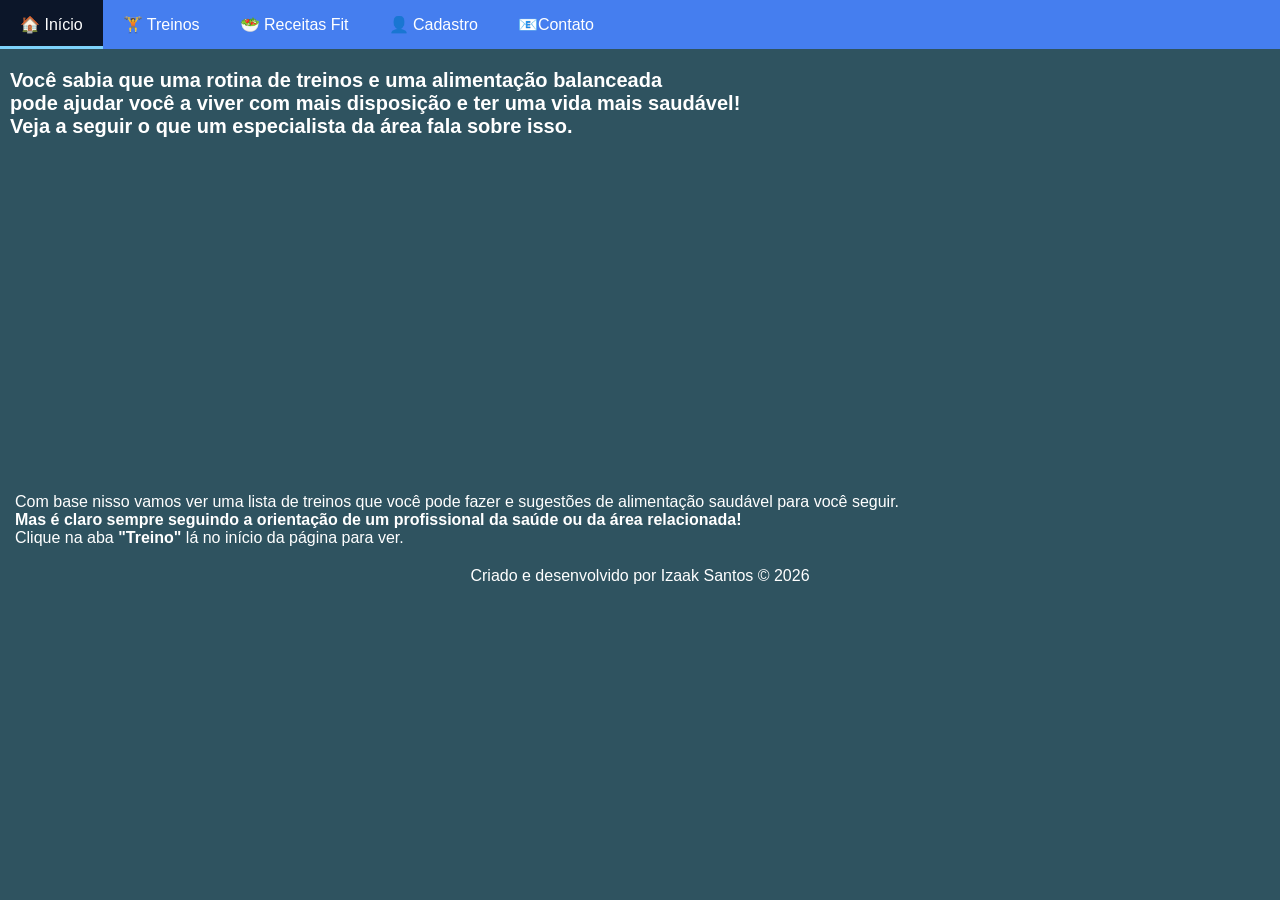
<file: index.html>
﻿<!DOCTYPE html>
<html lang="pt-br">

<head>
    <meta charset="UTF-8">
    <meta name="viewport" content="width=device-width, initial-scale=1.0">
    <link rel="stylesheet" href="style.css">
    <title>FitLife</title>
</head>

<body>
    <header>
        <nav>
            <ul class="menulist ">
                <li class="menuitem"><a href="index.html" class="active" aria-current="page">🏠 Início</a></li>
                <li class="menuitem"><a href="treinos.html">🏋️ Treinos</a></li>
                <li class="menuitem"><a href="alimentacao.html">🥗 Receitas Fit</a></li>
                <li class="menuitem"><a href="login.html">👤 Cadastro</a></li>
                <li class="menuitem">
                    <details class="contact-menu">
                        <summary class="dropbutton">📧Contato</summary>
                        <div class="dropcontent">
                            <a href="https://github.com/IzaakCod" target="_blank" rel="noopener noreferrer">📂
                                Github</a>
                            <a href="https://www.linkedin.com/in/izaak-nascimento-78678040a" target="_blank"
                                rel="noopener noreferrer">💼 Linkedin</a>
                            <a href="https://www.instagram.com/izaaksntts?igsh=MWZxOWgxNDcxbGVwMA%3D%3D" target="_blank"
                                rel="noopener noreferrer">📷
                                Instagram</a>
                            <a href="https://mail.google.com/mail/?view=cm&amp;to=zaaknascimentosantos@gmail.com"
                                target="_blank" rel="noopener noreferrer"> ✉️ E-mail</a>
                        </div>
                    </details>
                </li>
            </ul>
        </nav>
    </header>
    <main>
        <h3 class="subtitulo">Você sabia que uma rotina de treinos e uma alimentação balanceada<br>
            pode ajudar você a viver com mais disposição e ter uma vida mais saudável!<br>
            Veja a seguir o que um especialista da área fala sobre isso.</h3>

        <iframe width="560" height="315"
            src="https://www.youtube.com/embed/98aKpjFwd4s?si=lL0Y-itrsMK7NUBj&amp;controls=0"
            title="YouTube video player" frameborder="0"
            allow="accelerometer; autoplay; clipboard-write; encrypted-media; gyroscope; picture-in-picture; web-share"
            referrerpolicy="strict-origin-when-cross-origin" allowfullscreen>
        </iframe>
        <p>Com base nisso vamos ver uma lista de treinos que você pode fazer e sugestões de alimentação saudável para
            você
            seguir.<br>
            <b>Mas é claro sempre seguindo a orientação de um profissional da saúde ou da área relacionada!<br></b>
            Clique na aba <b>"Treino"</b> lá no início da página para ver.
        </p>

    </main>

    <footer>
        Criado e desenvolvido por Izaak Santos &copy; 2026
    </footer>

</body>


</html>
</file>
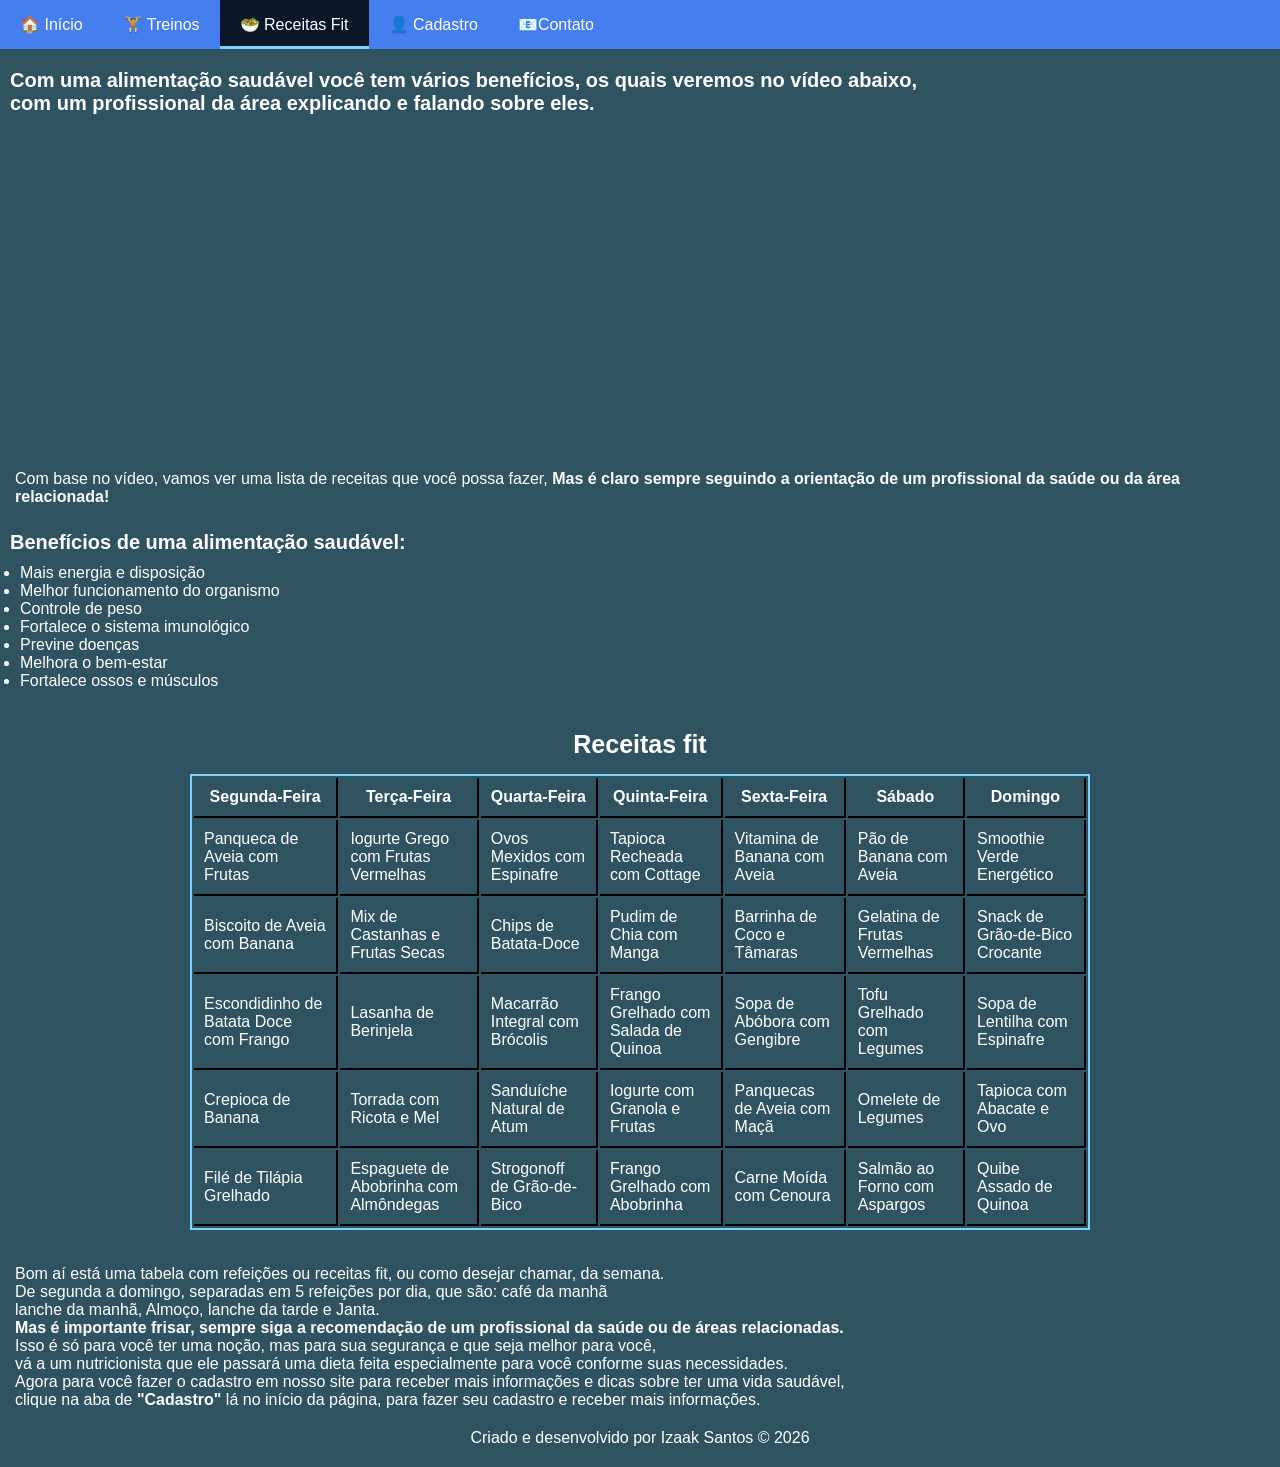
<file: alimentacao.html>
<!DOCTYPE html>
<html lang="pt-br">

<head>
    <meta charset="UTF-8">
    <meta name="viewport" content="width=device-width, initial-scale=1.0">
    <title>Alimentação Saudável</title>
    <link rel="stylesheet" href="style.css">

</head>

<body>
    <header>
        <nav>
            <ul class="menulist ">
                <li class="menuitem"><a href="index.html">🏠 Início</a></li>
                <li class="menuitem"><a href="treinos.html">🏋️ Treinos</a></li>
                <li class="menuitem"><a href="alimentacao.html" class="active" aria-current="page">🥗 Receitas Fit</a>
                </li>
                <li class="menuitem"><a href="login.html">👤 Cadastro</a></li>
                <li class="menuitem">
                    <details class="contact-menu">
                        <summary class="dropbutton">📧Contato</summary>
                        <div class="dropcontent">
                            <a href="https://github.com/IzaakCod" target="_blank" rel="noopener noreferrer">📂 Github</a>
                            <a href="https://www.linkedin.com/in/izaak-nascimento-78678040a" target="_blank"
                            rel="noopener noreferrer">💼 Linkedin</a>
                            <a href="https://www.instagram.com/izaaksntts?igsh=MWZxOWgxNDcxbGVwMA%3D%3D" target="_blank"
                            rel="noopener noreferrer">📷
                            Instagram</a>
                            <a href="https://mail.google.com/mail/?view=cm&amp;to=zaaknascimentosantos@gmail.com"
                            target="_blank" rel="noopener noreferrer"> ✉️ E-mail</a>
                        </div>
                    </details>
                </li>
            </ul>
        </nav>
    </header>
    <main>
        <h3>Com uma alimentação saudável você tem vários benefícios, os quais veremos no vídeo abaixo,<br>
            com um profissional da área explicando e falando sobre eles.</h3>
        <section>
            <iframe width="560" height="315" src="https://www.youtube.com/embed/LEhHWjwt4PU?si=iSPFYmE3XLw1ngB5"
                title="YouTube video player" frameborder="0"
                allow="accelerometer; autoplay; clipboard-write; encrypted-media; gyroscope; picture-in-picture; web-share"
                referrerpolicy="strict-origin-when-cross-origin" allowfullscreen>
            </iframe>
        </section>
        <p>Com base no vídeo, vamos ver uma lista de receitas que você possa fazer,
            <b>Mas é claro sempre seguindo a orientação de um profissional da saúde ou da área relacionada!</b>
        </p>
        <section>
            <h3>Benefícios de uma alimentação saudável:</h3>
            <ul>
                <li>Mais energia e disposição</li>
                <li>Melhor funcionamento do organismo</li>
                <li>Controle de peso</li>
                <li>Fortalece o sistema imunológico</li>
                <li>Previne doenças</li>
                <li>Melhora o bem-estar</li>
                <li>Fortalece ossos e músculos</li>
            </ul>
        </section>
        <div class="tabela">
            <table>
                <caption>Receitas fit</caption>
                <thead>
                    <tr>
                        <th scope="col">Segunda-Feira</th>
                        <th scope="col">Terça-Feira</th>
                        <th scope="col">Quarta-Feira</th>
                        <th scope="col">Quinta-Feira</th>
                        <th scope="col">Sexta-Feira</th>
                        <th scope="col">Sábado</th>
                        <th scope="col">Domingo</th>
                    </tr>
                </thead>
                <tbody>
                    <tr>
                        <td>Panqueca de Aveia com Frutas</td>
                        <td>Iogurte Grego com Frutas Vermelhas</td>
                        <td>Ovos Mexidos com Espinafre</td>
                        <td>Tapioca Recheada com Cottage</td>
                        <td>Vitamina de Banana com Aveia</td>
                        <td>Pão de Banana com Aveia</td>
                        <td>Smoothie Verde Energético</td>
                    </tr>
                    <tr>
                        <td>Biscoito de Aveia com Banana</td>
                        <td>Mix de Castanhas e Frutas Secas</td>
                        <td>Chips de Batata-Doce</td>
                        <td>Pudim de Chia com Manga</td>
                        <td>Barrinha de Coco e Tâmaras</td>
                        <td>Gelatina de Frutas Vermelhas</td>
                        <td>Snack de Grão-de-Bico Crocante</td>
                    </tr>
                    <tr>
                        <td>Escondidinho de Batata Doce com Frango</td>
                        <td>Lasanha de Berinjela</td>
                        <td>Macarrão Integral com Brócolis</td>
                        <td>Frango Grelhado com Salada de Quinoa</td>
                        <td>Sopa de Abóbora com Gengibre</td>
                        <td>Tofu Grelhado com Legumes</td>
                        <td>Sopa de Lentilha com Espinafre</td>
                    </tr>
                    <tr>
                        <td>Crepioca de Banana</td>
                        <td>Torrada com Ricota e Mel</td>
                        <td>Sanduíche Natural de Atum</td>
                        <td>Iogurte com Granola e Frutas</td>
                        <td>Panquecas de Aveia com Maçã</td>
                        <td>Omelete de Legumes</td>
                        <td>Tapioca com Abacate e Ovo</td>
                    </tr>
                    <tr>
                        <td>Filé de Tilápia Grelhado</td>
                        <td>Espaguete de Abobrinha com Almôndegas</td>
                        <td>Strogonoff de Grão-de-Bico</td>
                        <td>Frango Grelhado com Abobrinha</td>
                        <td>Carne Moída com Cenoura</td>
                        <td>Salmão ao Forno com Aspargos</td>
                        <td>Quibe Assado de Quinoa</td>
                    </tr>
                </tbody>
            </table>
        </div>
        <p>Bom aí está uma tabela com refeições ou receitas fit, ou como desejar chamar, da semana.<br>
            De segunda a domingo, separadas em 5 refeições por dia, que são: café da manhã<br>
            lanche da manhã, Almoço, lanche da tarde e Janta.<br>
            <b>Mas é importante frisar, sempre siga a recomendação de um profissional da saúde ou de áreas
                relacionadas.</b><br>
            Isso é só para você ter uma noção, mas para sua segurança e que seja melhor para você,<br>
            vá a um nutricionista que ele passará uma dieta feita especialmente para você conforme suas
            necessidades.<br>
            Agora para você fazer o cadastro em nosso site para receber mais informações e dicas sobre ter uma vida
            saudável,<br>
            clique na aba de <b>"Cadastro"</b> lá no início da página, para fazer seu cadastro e receber mais
            informações.
        </p>
    </main>

    <footer>
        Criado e desenvolvido por Izaak Santos &copy; 2026
    </footer>
</body>

</html>
</file>
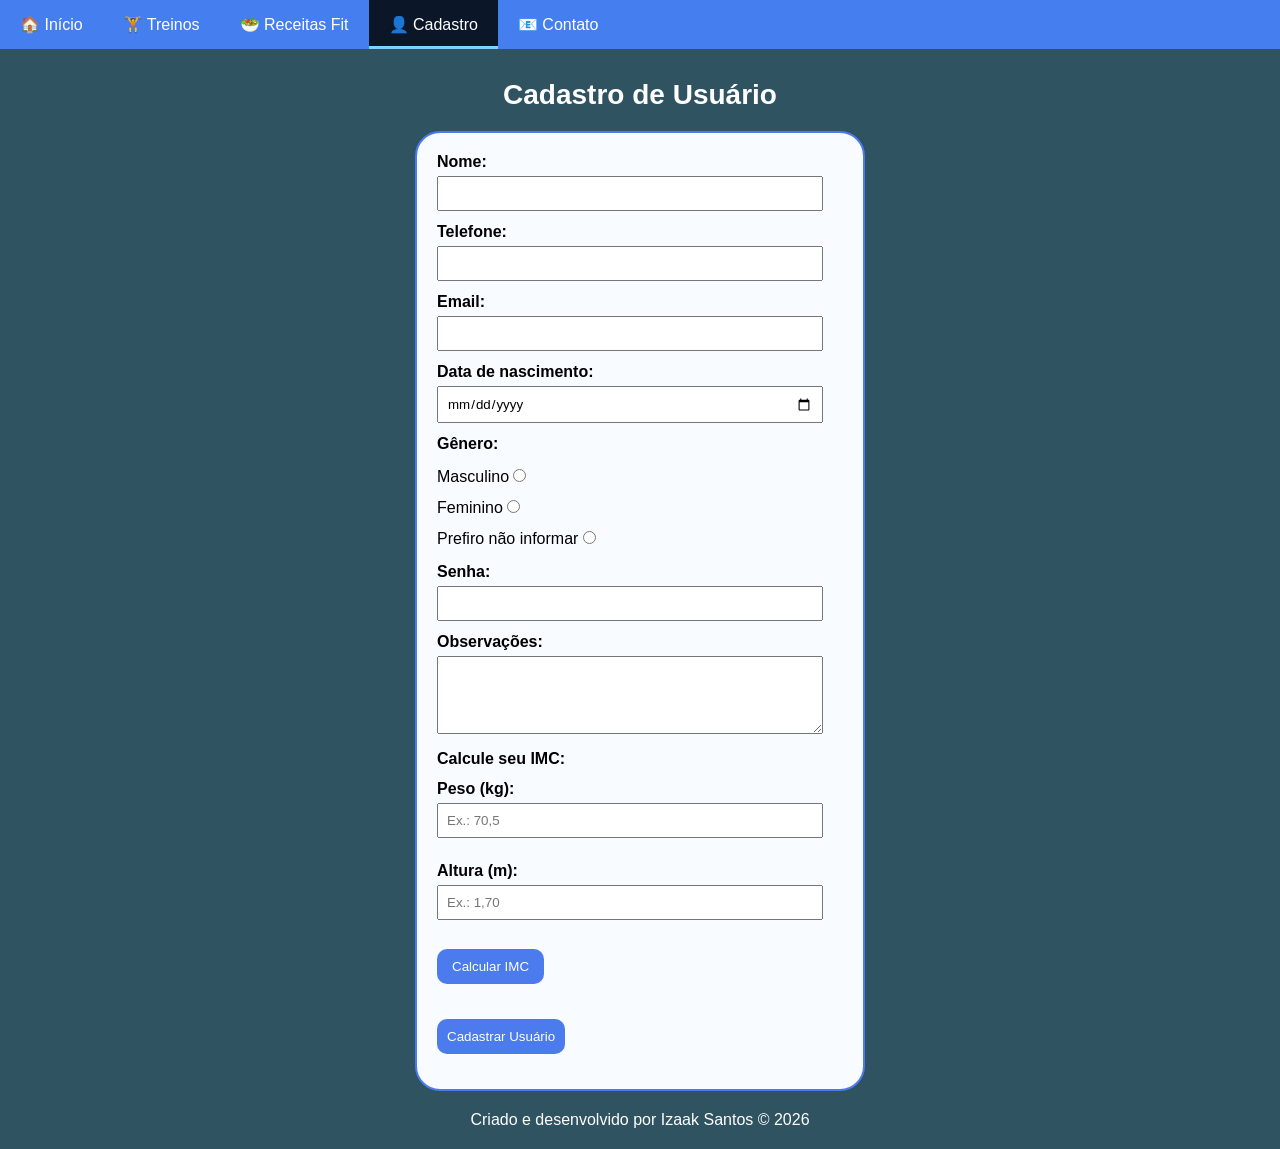
<file: login.html>
<!DOCTYPE html>
<html lang="pt-br">

<head>
    <meta charset="UTF-8">
    <meta name="viewport" content="width=device-width, initial-scale=1.0">
    <title>Cadastro de Usuário</title>
    <link rel="stylesheet" href="style.css">

</head>

<body>
    <header>
        <nav>
            <ul class="menulist ">
                <li class="menuitem"><a href="index.html">🏠 Início</a></li>
                <li class="menuitem"><a href="treinos.html">🏋️ Treinos</a></li>
                <li class="menuitem"><a href="alimentacao.html">🥗 Receitas Fit</a></li>
                <li class="menuitem"><a href="login.html" class="active" aria-current="page">👤 Cadastro</a></li>
                <li class="menuitem">
                    <details class="contact-menu">
                        <summary class="dropbutton">📧 Contato</summary>
                        <div class="dropcontent">
                            <a href="https://github.com/IzaakCod" target="_blank" rel="noopener noreferrer">📂
                                Github</a>
                            <a href="https://www.linkedin.com/in/izaak-nascimento-78678040a" target="_blank"
                                rel="noopener noreferrer">💼 Linkedin</a>
                            <a href="https://www.instagram.com/izaaksntts?igsh=MWZxOWgxNDcxbGVwMA%3D%3D" target="_blank"
                                rel="noopener noreferrer">📷
                                Instagram</a>
                            <a href="https://mail.google.com/mail/?view=cm&amp;to=zaaknascimentosantos@gmail.com"
                                target="_blank" rel="noopener noreferrer"> ✉️ E-mail</a>
                        </div>
                    </details>
                </li>
            </ul>
        </nav>
        <h1>Cadastro de Usuário</h1>
    </header>
    <main>
        <form id="formCadastro" method="post">

            <label class="titulo" for="nome">Nome:</label>
            <input type="text" id="nome" name="nome" minlength="5" maxlength="15" required=""><br>

            <label class="titulo" for="telefone">Telefone:</label>
            <input type="tel" id="telefone" name="telefone" maxlength="11" pattern="[0-9]{11}" required=""><br>

            <label class="titulo" for="email">Email:</label>
            <input type="email" id="email" name="email" required=""><br>

            <label class="titulo" for="data">Data de nascimento:</label>
            <input type="date" id="data" name="dataNascimento" required=""><br>

            <label class="titulo-genero">Gênero:</label>

            <div class="radio-group">
                <label class="radio-label">
                    Masculino
                    <input type="radio" name="genero" value="M">
                </label><br>

                <label class="radio-label">
                    Feminino
                    <input type="radio" name="genero" value="F">
                </label><br>

                <label class="radio-label">
                    Prefiro não informar
                    <input type="radio" name="genero" value="N">
                </label>
            </div>

            <label class="titulo" for="senha">Senha:</label>
            <input type="password" id="senha" name="senha" minlength="6" required=""><br>

            <label class="titulo" for="obs">Observações:</label>
            <textarea name="observacoes" id="obs" rows="4" cols="30"></textarea><br>

            <label><b>Calcule seu IMC:</b></label>

            <div class="campo-imc">
                <label class="titulo" for="peso">Peso (kg):</label>
                <input type="text" id="peso" name="peso" inputmode="decimal" placeholder="Ex.: 70,5">
            </div>

            <div class="campo-imc">
                <label class="titulo" for="altura">Altura (m):</label>
                <input type="text" id="altura" name="altura" inputmode="decimal" placeholder="Ex.: 1,70">
            </div>

            <button type="button" class="botao-imc" onclick="calcularIMC()">Calcular IMC</button>

            <p id="resultado" class="resultado-imc" aria-live="polite"></p>

            <input type="submit" class="botao-cadastro" value="Cadastrar Usuário">
            <p id="mensagemCadastro" class="mensagem-cadastro" role="status" aria-live="polite"></p>
        </form>
    </main>

    <footer>
        Criado e desenvolvido por Izaak Santos &copy; 2026
    </footer>

    <script src="imc.js"></script>
</body>

</html>
</file>
<file: style.css>
:root {
    --cor-fundo: #123b4adf;
    --cor-menu: rgb(69, 126, 239);
    --cor-menu-hover: rgba(0, 0, 0, 0.826);
    --cor-destaque: #7DD3FC;
    --cor-acao: #4b7bec;
    --cor-acao-hover: #3b65c7;
    --cor-formulario: #f8fbff;
}

* {
    /* O Seletor Universal, Este é o seletor universal.
     O que você coloca aqui afeta todos os elementos da página de uma vez */
    margin: 0px;
    /* margin: 0px; e padding: 0px;: Eles "zeram" o espaçamento padrão que os navegadores colocam automaticamente nos elementos.
                  Isso é chamado de Reset CSS e serve para você ter controle total do layout. */
    padding: 0px;
    box-sizing: border-box;
    font-family: Arial, Helvetica, sans-serif;
    /* font-family: Arial, Helvetica, sans-serif;:
     Define a fonte principal do site. Se o computador não tiver Arial, tenta Helvetica, e assim por diante. */
}

body {
    /*Representa o corpo da página inteira.  */
    background-color: var(--cor-fundo);
    /* Pinta o fundo da sua página inteira com um azul petróleo escuro */
    font-family: Arial, Helvetica, sans-serif;

}

nav {
    background-color: var(--cor-menu);
}

h1 {
    text-align: center;
    /* Centraliza o texto horizontalmente */
    clear: both;
    /* Diz para o título (h1) e para o formulário (form) que eles não podem ficar do lado de nenhum outro elemento (como o seu menu azul).
    Eles são obrigados a "limpar" o espaço e começar na próxima linha disponível abaixo dele. */
    display: block;
    padding-top: 10px;
    /*Serve para dar um respiro visual, assim o texto "Cadastro de Usuário" não fica tão colado no menu quando descer! */
    text-align: center;
    /*Centraliza o texto.  */
    margin-top: 20px;
    /* Espaço acima do título. */
    margin-bottom: 20px;
    /* Espaço abaixo do título. */
    font-size: 28px;
    color: white;


}

@media (max-width:768px) {
    h1 {
        font-size: 28px;
        /* No celular o título fica um pouco menor. */
        color: white;
    }
}

h3 {
    padding-top: 10px;
    margin: 10px;
    font-size: 20px;
    color: white;

}

h4 {
    margin: 10px;
    color: white;
}

p {
    /* (Parágrafos de texto) */
    clear: both;
    /* Assim como no main, aplicar isso aos parágrafos garante que nenhum texto flutue acidentalmente para o lado do menu ou de imagens flutuantes.
    Ele obriga o texto a sempre iniciar em uma linha limpa abaixo dos elementos anteriores. */
    margin: 15px;
    color: white;
}

iframe {
    /* (Seu vídeo do YouTube) */
    display: block;
    /* Ao mudar para display block, o iframe passa a exigir uma linha inteira só para ele, forçando uma quebra de linha antes e depois.
    Isso impede que qualquer texto ou nome fique colado na lateral do vídeo. */
    max-width: 100%;
    /* Garante que não vaze da tela do dispositivo que está sendo visto */
    margin: 20px auto;
    /* Adiciona um espaço em cima e embaixo do vídeo, mantendo as laterais zeradas */
}

main {
    /* (O contêiner principal da página) */
    clear: both;
    /* Esta é a regra mágica que empurrou o conteúdo para baixo do menu. Se o seu menu estiver usando técnicas como float: left ou float: right,
    os elementos que vêm depois tendem a subir e preencher o espaço vazio ao lado dele. O clear: both diz ao navegador: "ignore os espaços ao lado, vá para debaixo de qualquer elemento flutuante anterior". */
    display: block;
    /* Garante que o contêiner principal aja como um bloco estrutural sólido. */
    width: 100%;
    /* Faz com que a área principal ocupe toda a largura da tela. */
}

.menulist {
    list-style: none;
    padding: 0;
    margin: 0;

    display: flex;
    /* Coloca todos os itens lado a lado */

    justify-content: flex-start;
    /* Alinha os itens à esquerda */

    flex-wrap: wrap;
    /* Se faltar espaço, permite quebrar a linha */
}

.menuitem {
    /* .menuitem: São os itens individuais do menu (geralmente tags <li>). */
    position: relative;
    /* Deixa o item posicionado de forma "relativa". Isso é essencial para que o submenu saiba de onde ele deve "nascer" quando for ativado. */
    background-color: var(--cor-menu);
    /* Define a cor principal dos botões do seu menu. Esse código RGB (Red, Green, Blue) gera aquele tom de azul vibrante. */

}

.menuitem a,
.menuitem>.contact-menu>summary {
    /* .menuitem a: São os links clicáveis dentro do menu. */
    display: block;
    /* Faz com que todo o espaço em volta da palavra também seja clicável, transformando o link em um "bloco" ou "botão". */
    color: white;
    /* Deixa a letra do link branca. */
    text-decoration: none;
    /* Tira aquele sublinhado chato que todo link HTML tem por padrão. */
    padding: 15px 20px;
    /* Cria o "recheio" do botão. Dá 15 pixels de espaço em cima/embaixo e 20 pixels nas laterais da palavra. */
}

.menuitem a:hover,
.menuitem>.contact-menu>summary:hover {
    /* Efeitos de Mouse (:hover) */
    /* .menuitem a:hover: O :hover é acionado quando o usuário passa o mouse por cima. Aqui, ele muda a cor de fundo do link para um azul mais claro. */
    background-color: var(--cor-menu-hover);
    /* Define a cor que o botão vai ficar quando o mouse passar por cima. Esse código RGB gera um azul mais claro e acinzentado,
     criando aquele efeito visual de que o botão está sendo selecionado ou iluminado. */
}

.contact-menu>summary {
    cursor: pointer;
    list-style: none;
}

.contact-menu>summary::-webkit-details-marker {
    display: none;
}

.contact-menu[open]>.dropcontent {
    display: block;
}

.menuitem>a[aria-current="page"] {
    background-color: var(--cor-menu-hover);
    box-shadow: inset 0 -3px 0 var(--cor-destaque);
}

.menuitem a:focus-visible,
.contact-menu>summary:focus-visible {
    outline: 3px solid var(--cor-destaque);
    outline-offset: -3px;
}

.dropcontent {
    /* O Submenu / Dropdown (.dropcontent) */
    /* .dropcontent: É a caixa que guarda os links secundários (que ficam escondidos). */
    position: absolute;
    /* Faz essa caixa "flutuar" na tela, descolada do resto do conteúdo, para não empurrar os textos para baixo quando aparecer. */
    display: none;
    /* Esconde o submenu. Ele não vai aparecer na tela até receber uma ordem contrária. */
    top: 100%;
    /* top: 100%; e left: 0;: Dizem para o submenu aparecer exatamente grudado na parte de baixo (100%) e alinhado à esquerda (0) do menu principal. */
    left: 0;
    min-width: 160px;
    /* Garante uma largura mínima para os textos do submenu não ficarem espremidos. */
    background-color: var(--cor-menu);
    /* Define a cor de fundo da caixa do submenu (a que fica escondida e aparece ao passar o mouse).
     Note que é exatamente o mesmo azul do .menuitem. Isso serve para manter a consistência visual, fazendo com que o submenu pareça uma extensão natural do menu principal.*/
    box-shadow: 0px 8px 16px rgba(0, 0, 0, .2);
    /* Cria um efeito de sombra (em tom preto com 20% de transparência) para dar a ilusão de que o submenu está saltando da tela. */
}

.dropcontent a {
    /* .dropcontent a: Estiliza os links de dentro do submenu. Funciona igual aos links do menu principal, mas com um padding ligeiramente menor (12px 16px). */
    display: block;
    color: white;
    text-decoration: none;
    padding: 12px 16px;

}

.subtitulo {
    /* Classe criada para estilizar subtítulos da página. */
    color: white;
    /* Serve para mudar a cor do subtitulo que definir */
    margin: 10px;
    /* Cria um espaço externo ao redor do subtítulo. */
    padding-top: 10px;
    /* Adiciona um pequeno espaço interno acima do texto,
       afastando-o do elemento anterior. */
}

footer {
    /* Rodapé da página. É a área onde ficam informações finais do site, como autor,
       direitos autorais e links para contato. */
    text-align: center;
    margin: 20px;
    /* Cria um espaçamento de 20px em cima e embaixo, deixando o rodapé mais centralizado.*/
    color: white;
}

table>caption {
    /* Seleciona apenas o título (caption) que é filho direto da tabela (table). */
    margin: 10px;
    /* Adiciona um pequeno espaço ao redor do título da tabela,
       evitando que ele fique colado nela. */
}

img {
    /* Estiliza todas as imagens da página. */
    display: block;
    /* Faz a imagem ocupar uma linha inteira,
       evitando que fique ao lado de outros elementos. */
    max-width: 100%;
    /* Nunca deixa a imagem ser maior que a tela.. */
    height: auto;
    /* Mantém a proporção da imagem. */
    margin: 0px auto;
    /* Adiciona um espaço externo ao redor da imagem. */

}

ul {
    list-style-type: disc;
    /* Força o navegador a mostrar as bolinhas padrão */
    padding-left: 20px;
    /* Dá o espaço necessário na esquerda para que elas apareçam na tela */
    margin-bottom: 5px;
    /* Aproveita para afastar a lista do conteúdo de baixo */
    color: white;
}

/* 1. Estilizando a própria tabela */
table {
    margin: 20px auto;
    /* Espaçamento externo da tabela e centralização. */
    width: 95%;
    /* Ela ocupará toda a largura disponível. */
    border: 2px solid var(--cor-destaque);
    /* Cria a borda externa da tabela */
    max-width: 900px;
    /* Nunca fica gigantesca. */
    color: white;
}

.tabela {

    overflow-x: auto;

}

/* 2. Estilizando as células */
th,
td {
    border: 2px solid black;
    /* Cria as bordas das células */
    padding: 10px;
    /* Espaço interno entre o texto e a borda. */
}

/* 3. Remove as bordas duplicadas */
th,
td {
    border-top: none;
    /* Remove a borda superior das células. */
    border-left: none;
    /* Remove a borda esquerda das células. */
}

th:first-child,
td:first-child {
    border-left: none;
    /* Garante que a primeira coluna não tenha borda à esquerda. */
}

tr:first-child th {
    border-top: none;
    /* Garante que a primeira linha da tabela não tenha borda superior. */
}

/* 4. Destaca a linha quando o mouse passa */
tbody tr:hover {
    background-color: rgb(0, 132, 255);
    /* Muda a cor da linha quando o usuário passa o mouse,
       facilitando a visualização da informação. */
}

/* 1. Estilizando o título da tabela */
caption {
    font-size: 25px;
    /* Tamanho da letra */
    font-weight: bold;
    /* Deixa em negrito */
    padding: 5px;
    /* Espaçamento interno */
    text-align: center;
    /* Centraliza o texto */
}

form {
    /* (O formulário da página) */
    clear: both;
    /* Assim como usamos no main e no h1, essa regra diz ao formulário para ignorar qualquer elemento flutuante (como os itens do menu que usam float: left)
    e pular para a próxima linha limpa. Isso garante que o formulário fique perfeitamente alinhado abaixo do menu, e não espremido do lado dele. */
    display: block;
    width: 90%;
    /* largura do formulário */
    max-width: 450px;
    margin: 20px auto;
    /* centraliza o formulário */
    padding: 20px;
    /* espaço interno */
    border: 2px solid var(--cor-acao);
    /* borda azul */
    border-radius: 25px;
    /* cantos arredondados */
    background-color: var(--cor-formulario);
    /* fundo bem claro */
}

.titulo {
    font-weight: bold;
    /* Deixa os nomes em negrito. */
}

.titulo-genero {
    display: block;
    /* Transforma o label em um bloco.
    Assim ele ocupa a linha inteira. Sem isso, ele fica como texto comum. */
    font-weight: bold;
    margin-bottom: 15px;
    /* Cria um espaço entre  Gênero: e Masculino ○ */
}

.radio-group {
    margin-bottom: 20px;
    /* Serve apenas para dar um espaço entre o grupo dos rádios e o próximo campo (Senha) */
}

.radio-label {
    display: block;
    /* Cada opção fica em uma linha. */
    font-weight: normal;
    /* Tira o negrito. Só o "Gênero:" continua em negrito. */
    margin-bottom: -5px;
    /* Dá um espacinho entre uma opção e outra. */
}

/* Campos de texto do formulário */
.campo-imc {
    margin: 12px 0;
}

.botao-imc {
    margin-top: 5px;
    border: 0;
    border-radius: 10px;
    padding: 10px 15px;
    background-color: var(--cor-acao);
    color: white;
    cursor: pointer;
}

.botao-imc:hover {
    background-color: var(--cor-acao-hover);
}

.botao-cadastro {
    margin-top: 20px;
    border-radius: 10px;
}

.resultado-imc,
.mensagem-cadastro {
    color: #123B4A;
}

input[type="text"],
input[type="tel"],
input[type="email"],
input[type="date"],
input[type="password"],
textarea {
    width: 95%;
    /* ocupa quase toda a largura */
    padding: 8px;
    /* aumenta a altura */
    margin-top: 5px;
    /* espaço acima */
    margin-bottom: 12px;
    /* espaço abaixo */
}

input[type="radio"] {
    width: auto;
    /* O navegador escolhe a largura normal da bolinha. */
    margin-right: 6px;
    /* Cria um pequeno espaço entre a bolinha e a palavra. */
}

input[type="submit"] {
    background-color: var(--cor-acao);
    /* Cor do botão. */
    color: white;
    /* Cor do texto. */
    border: none;
    /* Remove a borda padrão. */
    padding: 10px;
    /* Aumenta o tamanho do botão. */
    cursor: pointer;
    /* Quando passa o mouse aparece a "mãozinha". */
}

input[type="submit"]:hover {
    background-color: var(--cor-acao-hover);
    /* Quando o usuário passa o mouse, o botão muda um pouco de cor. */
}

@media (max-width:768px) {

    .menulist {

        flex-direction: column;
        /* Coloca os itens um abaixo do outro */

    }

    .menuitem {

        width: 100%;
        /* Cada botão ocupa toda a largura */

    }

    .dropcontent {

        position: static;
        /* O submenu acompanha o fluxo normal */

    }

}
</file>
